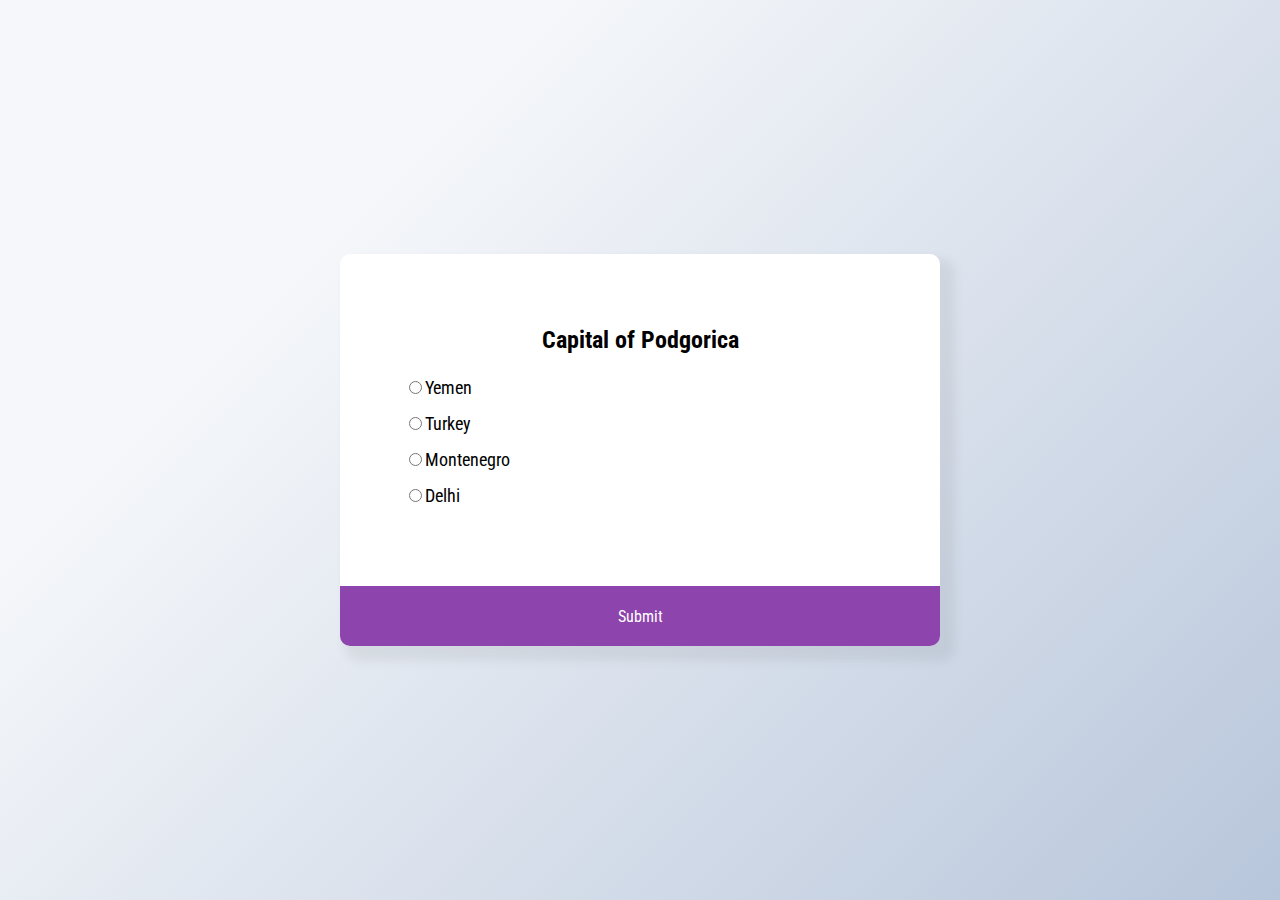
<file: countries.html>
<!DOCTYPE html>
<html lang="en">
<head>
    <meta charset="UTF-8">
    <meta http-equiv="X-UA-Compatible" content="IE=edge">
    <meta name="viewport" content="width=device-width, initial-scale=1.0">
    <title>Country - Capitals</title>
    <link rel="stylesheet" href="style.css">
    <script src="countries.js"defer></script>

</head>
<body>
    <div class="quiz-container" id="quiz">
        <div class="quiz-header">
        <h2 id="question">Question</h2>
        <ul>

            <li><input type="radio" id="a" name="answer" class="answer"><label for="a" id="a_text">question</label></li>
            <li><input type="radio" id="b" name="answer" class="answer"><label for="b" id="b_text">question</label></li>
            <li><input type="radio" id="c" name="answer" class="answer"><label for="c" id="c_text">question</label></li>
            <li><input type="radio" id="d" name="answer" class="answer"><label for="d" id="d_text">question</label></li>
            
        </ul>
    </div>
        <button id="submit">Submit</button>
    </div>
</body>
</html>
</file>
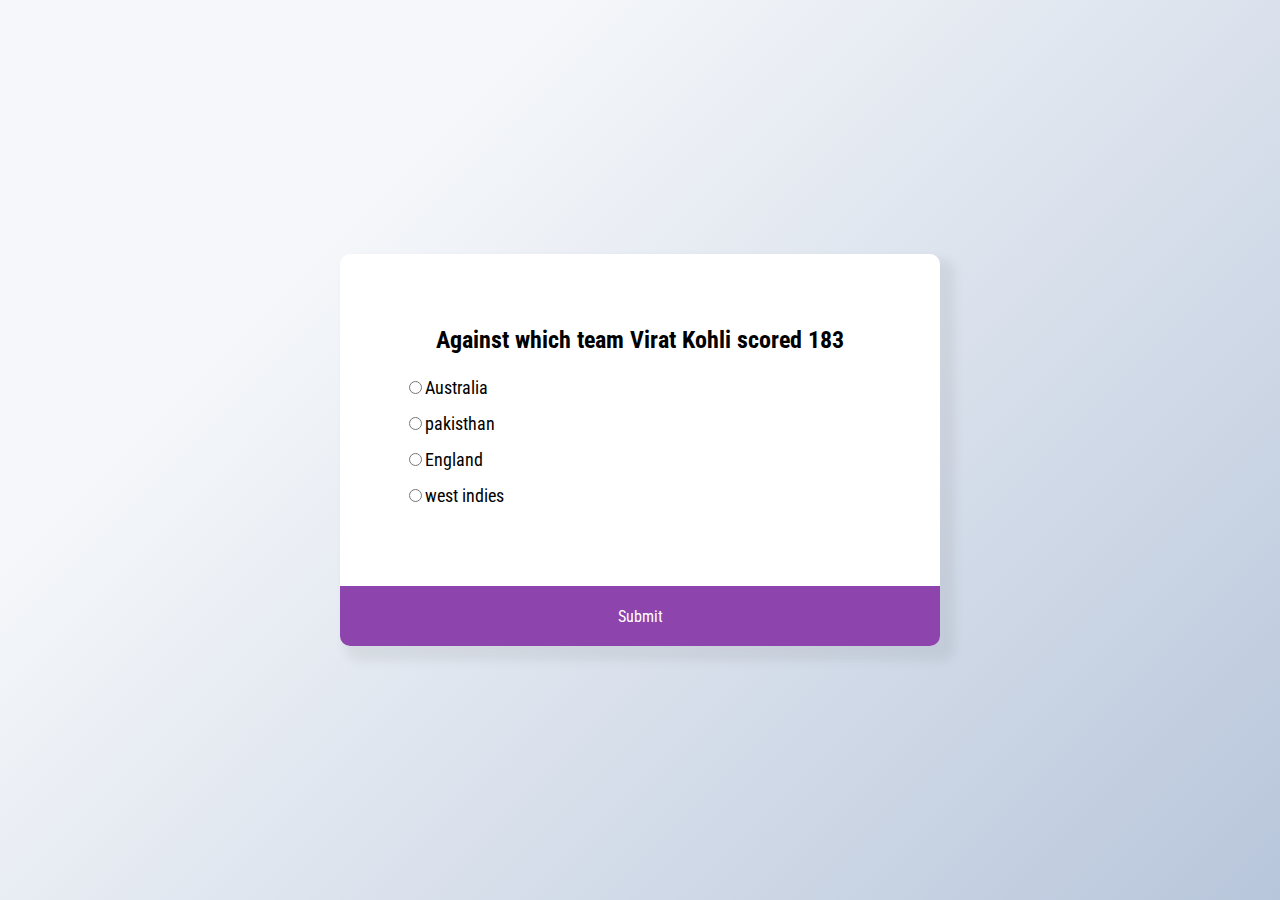
<file: cricket.html>
<!DOCTYPE html>
<html lang="en">
<head>
    <meta charset="UTF-8">
    <meta http-equiv="X-UA-Compatible" content="IE=edge">
    <meta name="viewport" content="width=device-width, initial-scale=1.0">
    <title>Cricket</title>
    <link rel="stylesheet" href="style.css">
    <script src="cricket.js"defer></script>

</head>
<body>
    <div class="quiz-container" id="quiz">
        <div class="quiz-header">
        <h2 id="question">Question</h2>
        <ul>

            <li><input type="radio" id="a" name="answer" class="answer"><label for="a" id="a_text">question</label></li>
            <li><input type="radio" id="b" name="answer" class="answer"><label for="b" id="b_text">question</label></li>
            <li><input type="radio" id="c" name="answer" class="answer"><label for="c" id="c_text">question</label></li>
            <li><input type="radio" id="d" name="answer" class="answer"><label for="d" id="d_text">question</label></li>
            
        </ul>
    </div>
        <button id="submit">Submit</button>
    </div>
</body>
</html>
</file>
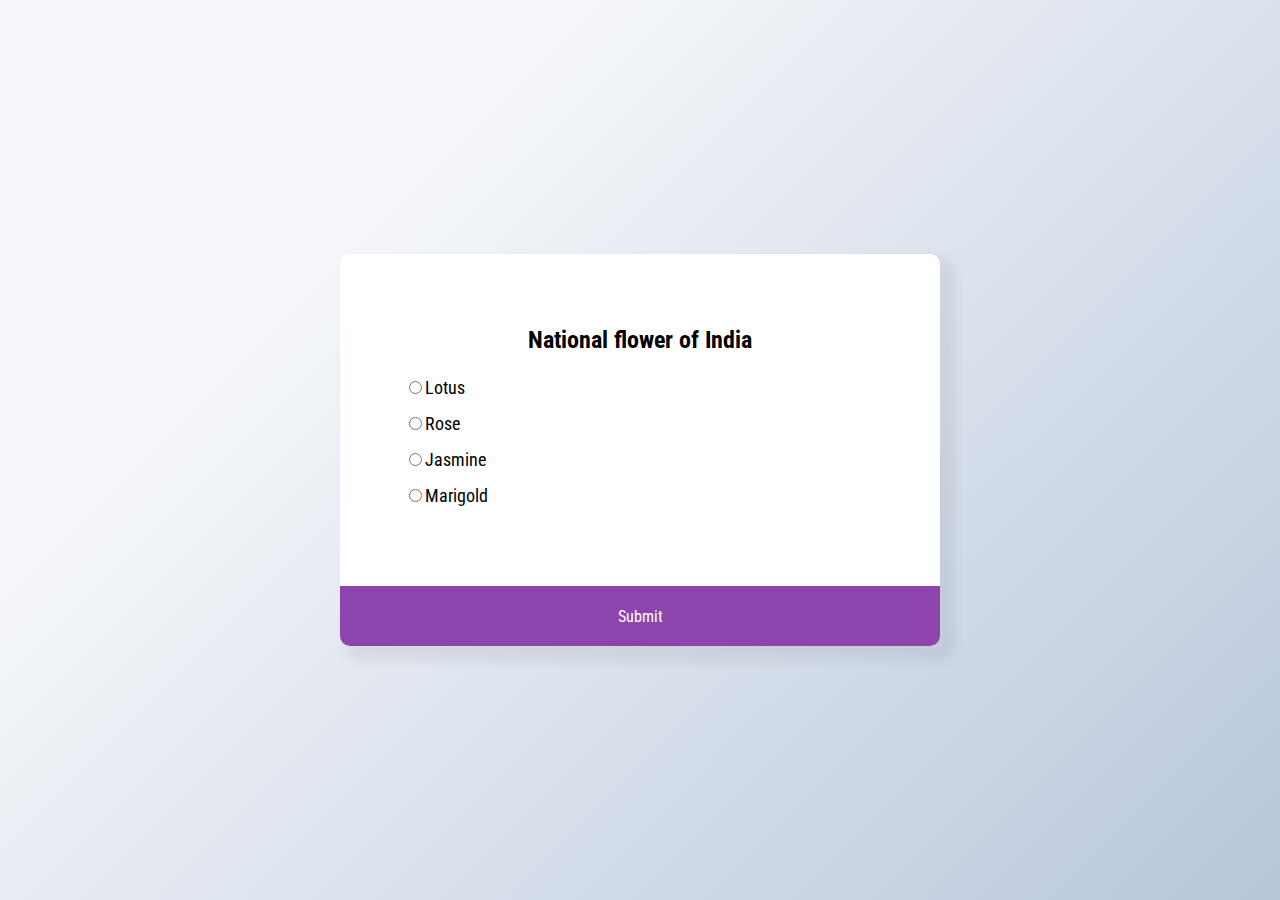
<file: india.html>
<!DOCTYPE html>
<html lang="en">
<head>
    <meta charset="UTF-8">
    <meta http-equiv="X-UA-Compatible" content="IE=edge">
    <meta name="viewport" content="width=device-width, initial-scale=1.0">
    <title>India</title>
    <link rel="stylesheet" href="style.css">
    <script src="india.js"defer></script>

</head>
<body>
    <div class="quiz-container" id="quiz">
        <div class="quiz-header">
        <h2 id="question">Question</h2>
        <ul>

            <li><input type="radio" id="a" name="answer" class="answer"><label for="a" id="a_text">question</label></li>
            <li><input type="radio" id="b" name="answer" class="answer"><label for="b" id="b_text">question</label></li>
            <li><input type="radio" id="c" name="answer" class="answer"><label for="c" id="c_text">question</label></li>
            <li><input type="radio" id="d" name="answer" class="answer"><label for="d" id="d_text">question</label></li>
            
        </ul>
    </div>
        <button id="submit">Submit</button>
    </div>
</body>
</html>
</file>
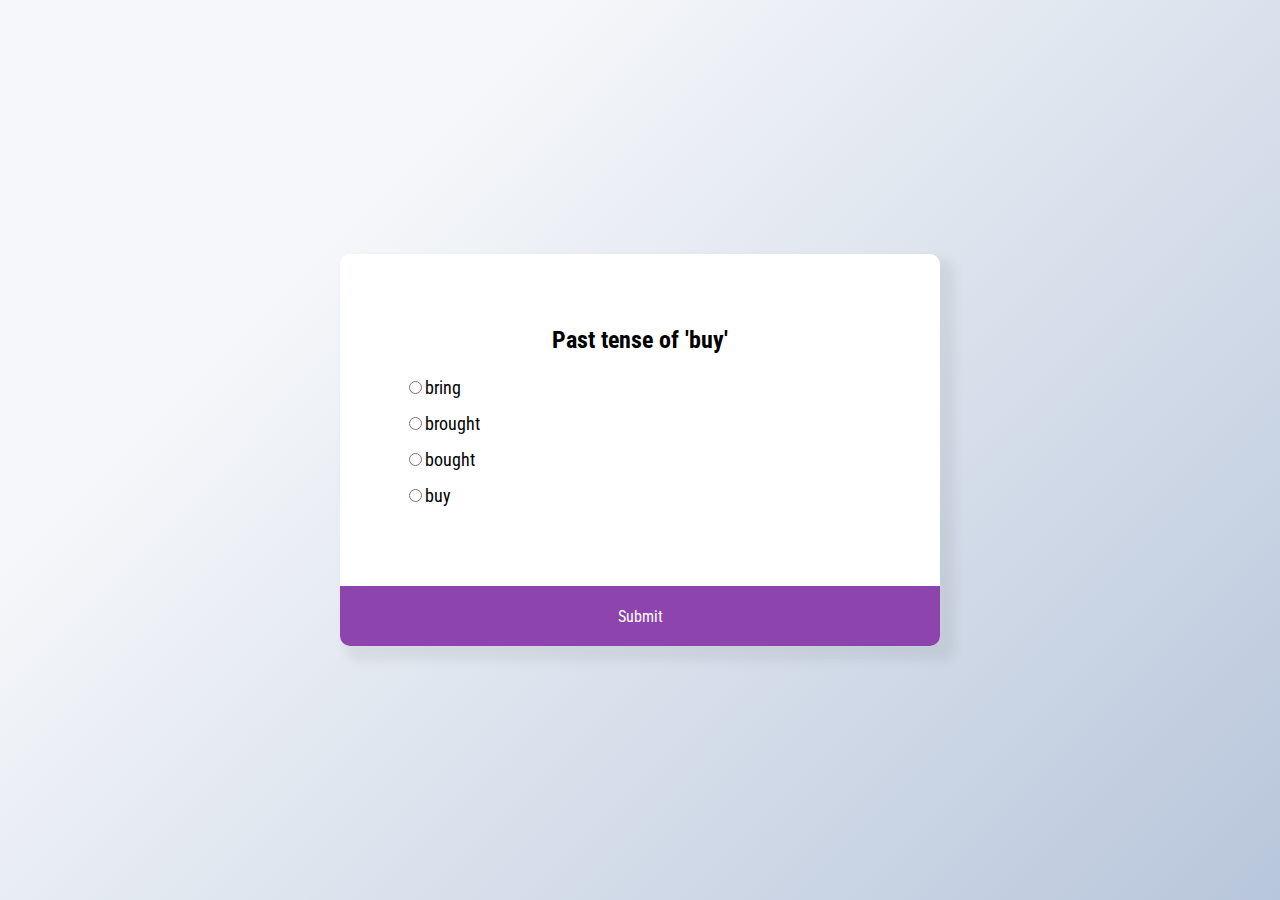
<file: Tenses.html>
<!DOCTYPE html>
<html lang="en">
<head>
    <meta charset="UTF-8">
    <meta http-equiv="X-UA-Compatible" content="IE=edge">
    <meta name="viewport" content="width=device-width, initial-scale=1.0">
    <title>Tenses</title>
    <link rel="stylesheet" href="style.css">
    <script src="tenses.js"defer></script>

</head>
<body>
    <div class="quiz-container" id="quiz">
        <div class="quiz-header">
        <h2 id="question">Question</h2>
        <ul>

            <li><input type="radio" id="a" name="answer" class="answer"><label for="a" id="a_text">question</label></li>
            <li><input type="radio" id="b" name="answer" class="answer"><label for="b" id="b_text">question</label></li>
            <li><input type="radio" id="c" name="answer" class="answer"><label for="c" id="c_text">question</label></li>
            <li><input type="radio" id="d" name="answer" class="answer"><label for="d" id="d_text">question</label></li>
            
        </ul>
    </div>
        <button id="submit">Submit</button>
    </div>
</body>
</html>
</file>
<file: style.css>
@import url('https://fonts.googleapis.com/css2?family=Poppins:wght@300&family=Roboto+Condensed&display=swap');
*{
    box-sizing: border-box;
}
body{
    font-family: 'Roboto Condensed', sans-serif;
    background-color: #b8c6db;
    background-image: linear-gradient(315deg, #b8c6db 0%, #f5f7fa 74%);
    display: flex;
    min-height: 100vh;
    margin: 0;
    align-items: center;
    justify-content: center;
}
.quiz-container{
    background-color: white;
    width: 600px;
    border-radius: 10px;
    box-shadow: 10px 10px 10px 5px rgba(100,100,100,0.1);
    max-width: 100%;
    overflow: hidden;
}
.quiz-header{
    padding: 4rem;
}
h2{
    padding: 0.5rem;
    text-align: center;
    justify-content: center;
    margin: 0;
}
ul{
    list-style-type: none;
    padding:0;
}
ul li{
    font-size:1.1rem;
    margin: 1rem 0;
}
ul li label{
    cursor: pointer;
}
button{
    color: white;
    background-color: #8e44ad;
    border: none;
    width: 100%;
    padding: 1.3rem;
    font: inherit;
    display: block;
    font-size:1rem;
    cursor: pointer;
}
button:hover{
    background-color: #761a9d;
}
button:focus{
    background-color: #3a154a;
    outline: none;
}
</file>
